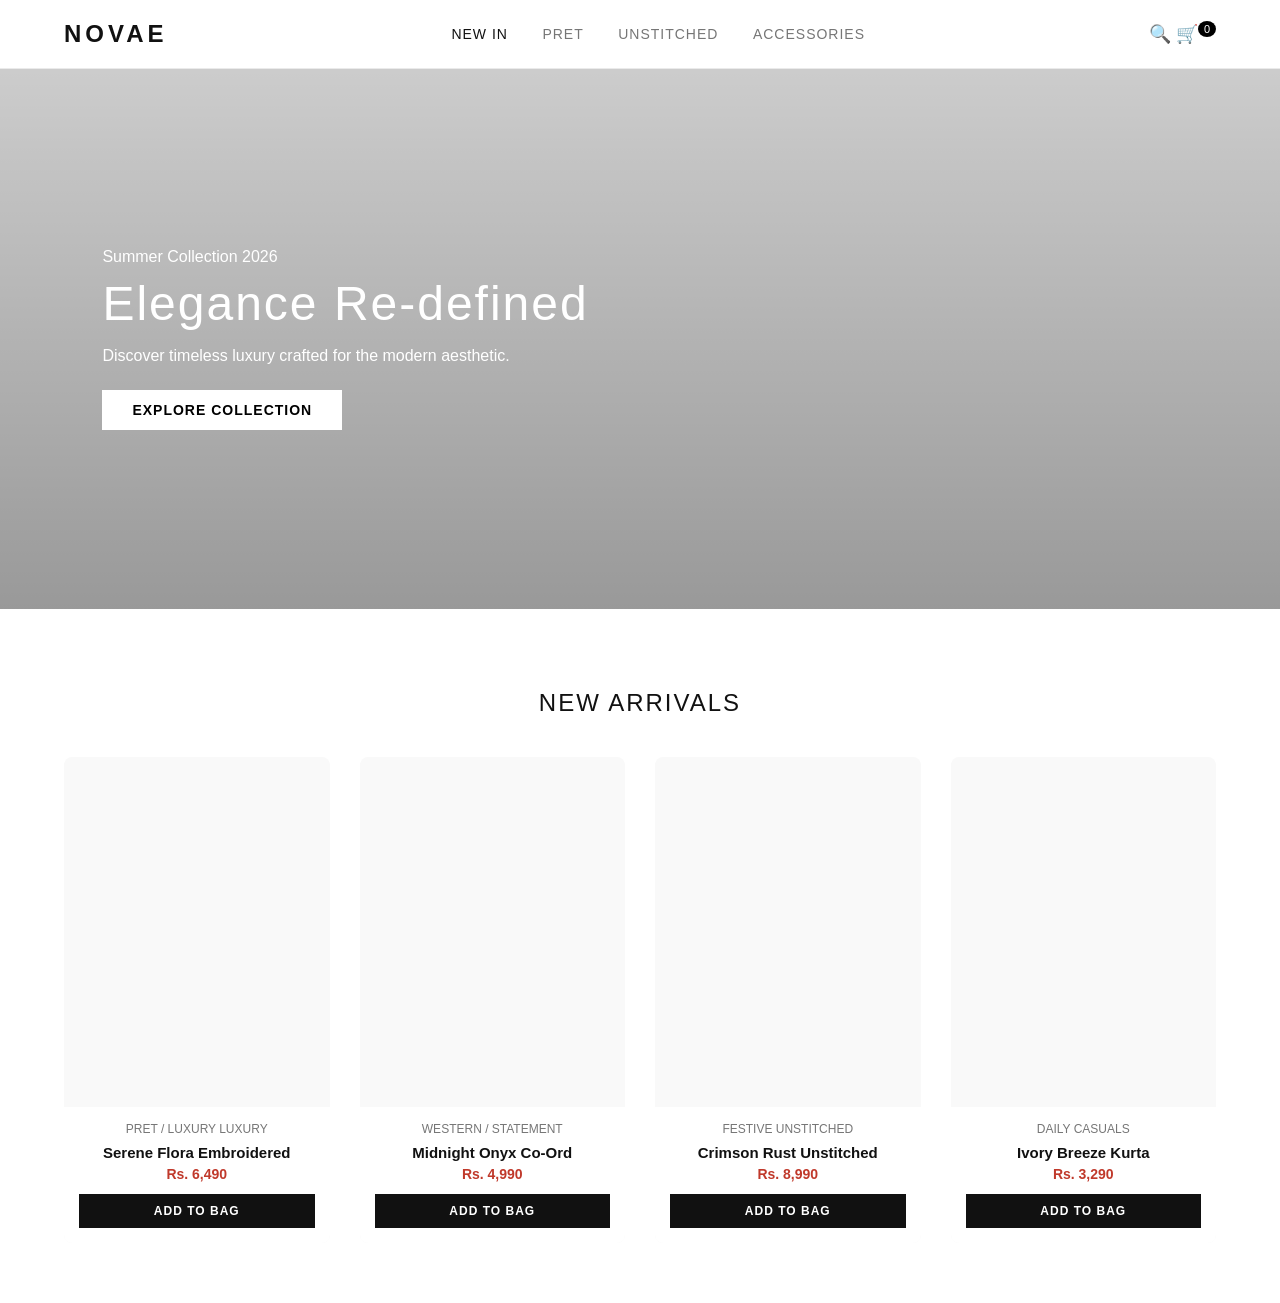
<file: index.html>
<!DOCTYPE html>
<html lang="en">
<head>
    <meta charset="UTF-8">
    <meta name="viewport" content="width=device-width, initial-scale=1.0">
    <title>NOVAE | Official Store</title>
    <link rel="stylesheet" href="style.css">
</head>
<body>

    <nav class="navbar">
        <div class="logo">NOVAE</div>
        <div class="nav-links">
            <a href="#" class="active">New In</a>
            <a href="#">Pret</a>
            <a href="#">Unstitched</a>
            <a href="#">Accessories</a>
        </div>
        <div class="nav-icons">
            <span class="icon">🔍</span>
            <span class="icon" id="cart-icon">🛒 <span id="cart-count">0</span></span>
        </div>
    </nav>

    <header class="hero">
        <div class="hero-content">
            <span class="tagline">Summer Collection 2026</span>
            <h1>Elegance Re-defined</h1>
            <p>Discover timeless luxury crafted for the modern aesthetic.</p>
            <button class="shop-now">Explore Collection</button>
        </div>
    </header>

    <main class="store-container">
        <h2>New Arrivals</h2>
        <div class="product-grid" id="products">
            </div>
    </main>

    <script src="script.js"></script>
</body>
</html>
</file>
<file: style.css>
:root {
    --bg-color: #ffffff;
    --text-primary: #111111;
    --text-muted: #767676;
    --accent: #111111;
    --card-bg: #f9f9f9;
}

body {
    font-family: 'Helvetica Neue', Arial, sans-serif;
    margin: 0;
    background-color: var(--bg-color);
    color: var(--text-primary);
    -webkit-font-smoothing: antialiased;
}

/* Navbar */
.navbar {
    display: flex;
    justify-content: space-between;
    align-items: center;
    padding: 20px 5%;
    border-bottom: 1px solid #eaeaea;
    position: sticky;
    top: 0;
    background: white;
    z-index: 100;
}

.logo {
    font-size: 24px;
    font-weight: 700;
    letter-spacing: 4px;
}

.nav-links a {
    text-decoration: none;
    color: var(--text-muted);
    margin: 0 15px;
    font-size: 14px;
    font-weight: 500;
    letter-spacing: 1px;
    text-transform: uppercase;
    transition: color 0.2s;
}

.nav-links a:hover, .nav-links a.active {
    color: var(--text-primary);
}

.nav-icons {
    font-size: 18px;
    cursor: pointer;
}

#cart-count {
    background: black;
    color: white;
    font-size: 11px;
    padding: 2px 6px;
    border-radius: 50%;
    vertical-align: top;
    margin-left: -5px;
}

/* Hero Section */
.hero {
    height: 60vh;
    background: linear-gradient(rgba(0,0,0,0.2), rgba(0,0,0,0.4)), url('https://images.unsplash.com/photo-1490481651871-ab68de25d43d?q=80&w=1600&auto=format&fit=crop') no-repeat center center/cover;
    display: flex;
    align-items: center;
    padding: 0 8%;
    color: white;
}

.hero-content h1 {
    font-size: 48px;
    margin: 10px 0;
    font-weight: 300;
    letter-spacing: 2px;
}

.hero-content p {
    font-size: 16px;
    margin-bottom: 25px;
    font-weight: 300;
}

.shop-now {
    background: white;
    color: black;
    border: none;
    padding: 12px 30px;
    font-size: 14px;
    font-weight: 600;
    text-transform: uppercase;
    letter-spacing: 1px;
    cursor: pointer;
    transition: 0.3s;
}

.shop-now:hover {
    background: black;
    color: white;
}

/* Catalog Grid */
.store-container {
    padding: 60px 5%;
}

.store-container h2 {
    text-align: center;
    font-weight: 400;
    letter-spacing: 2px;
    margin-bottom: 40px;
    text-transform: uppercase;
}

.product-grid {
    display: grid;
    grid-template-columns: repeat(auto-fit, minmax(250px, 1fr));
    gap: 30px;
}

.product-card {
    background: var(--card-bg);
    border-radius: 8px;
    overflow: hidden;
    transition: transform 0.3s;
    position: relative;
}

.product-card:hover {
    transform: translateY(-5px);
}

.img-placeholder {
    height: 350px;
    background-size: cover;
    background-position: center;
}

.product-info {
    padding: 15px;
    background: white;
    text-align: center;
}

.product-title {
    font-size: 15px;
    font-weight: 600;
    margin: 5px 0;
}

.product-category {
    color: var(--text-muted);
    font-size: 12px;
    text-transform: uppercase;
    margin-bottom: 8px;
}

.product-price {
    font-size: 14px;
    color: #c0392b;
    font-weight: 700;
    margin-bottom: 12px;
}

.add-to-cart {
    width: 100%;
    background: #111;
    color: white;
    border: none;
    padding: 10px;
    font-size: 12px;
    font-weight: 600;
    text-transform: uppercase;
    letter-spacing: 1px;
    cursor: pointer;
    transition: background 0.2s;
}

.add-to-cart:hover {
    background: #444;
}
</file>
